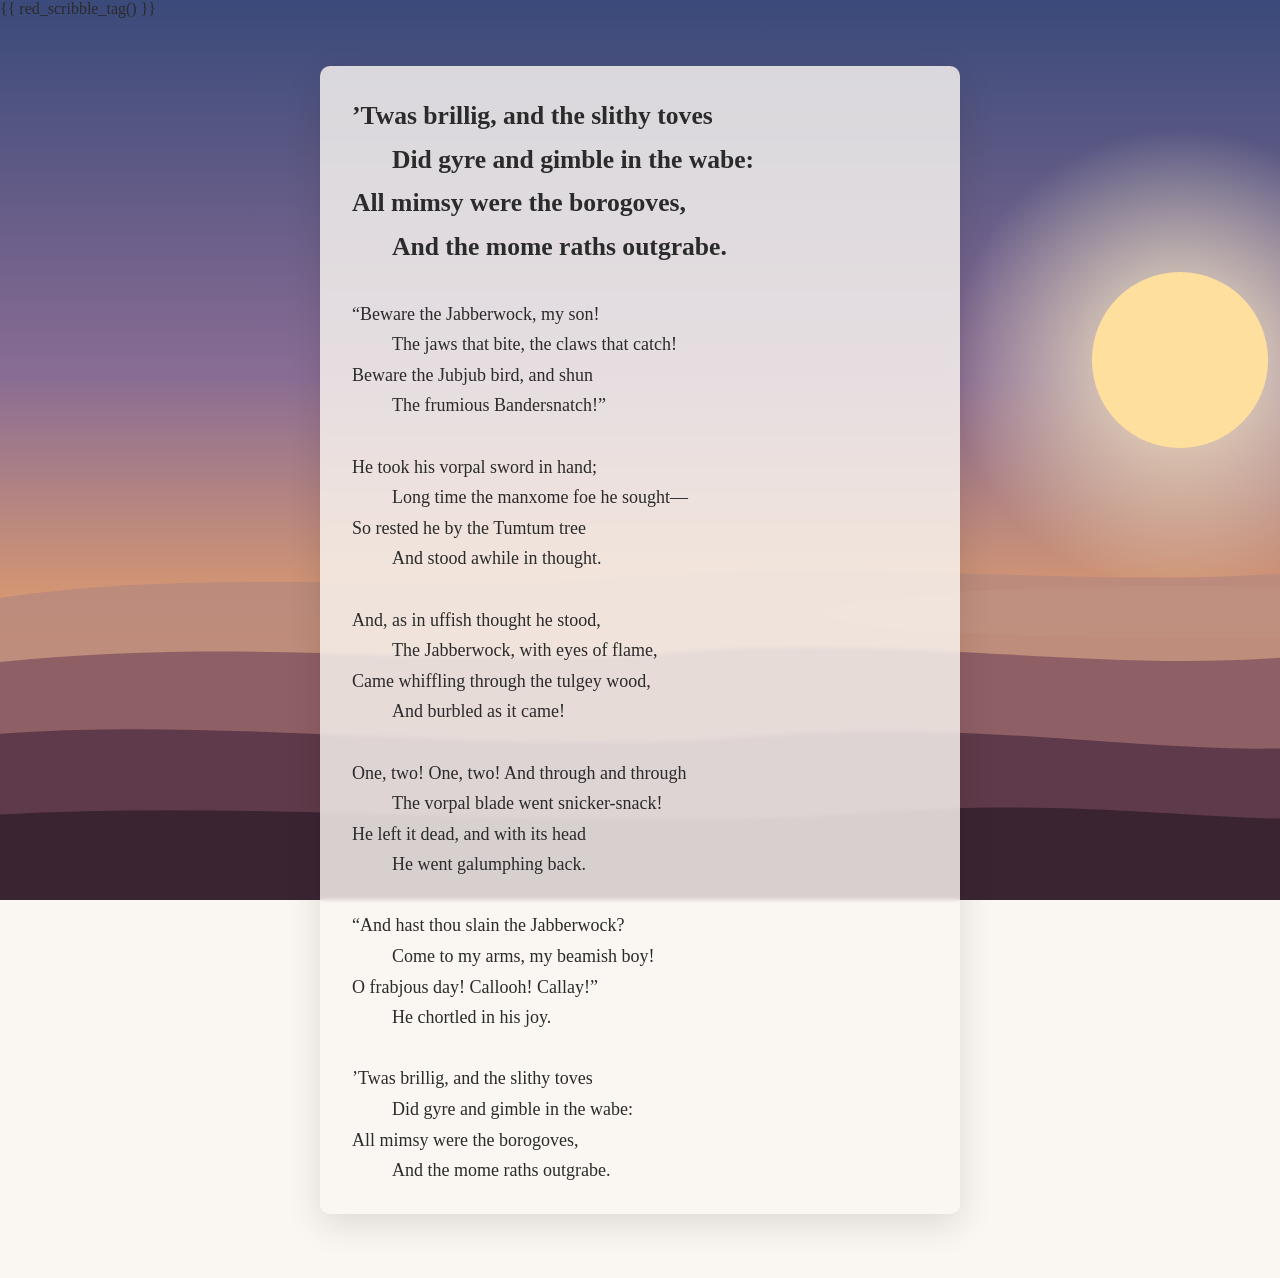
<file: system/apps/scribble_box/src/scribble_box/assets/scribble_box.html>
<!doctype html>
<!--
  REMINDER (Red Scribble demo surface): the Scribble Box exists to test Red
  Scribble. Changes made to this file as the result of Red Scribble feedback
  are for demo purposes only and are NEVER committed. Any such changes MUST be
  reverted before any other commit is made. See the red-scribble-feedback skill.
-->
<html lang="en">
<head>
  <meta charset="utf-8">
  <meta name="viewport" content="width=device-width, initial-scale=1">
  <title>Scribble Box</title>
  <style>
    body {
      margin: 0;
      background: #faf7f2;
      color: #2b2b2b;
      font-family: Georgia, "Times New Roman", serif;
    }
    /* SVG landscape background: fixed behind everything, anchored to the
       bottom of the viewport so the hills always rest on the horizon. */
    .landscape-bg {
      position: fixed;
      inset: 0;
      width: 100%;
      height: 100%;
      z-index: -1;
      pointer-events: none;
    }
    .wrapper {
      max-width: 640px;
      margin: 0 auto;
      padding: 3rem 1.5rem 4rem;
    }
    hr {
      border: none;
      border-top: 2px solid #58111a;
      opacity: 0.35;
      margin: 0 0 2rem;
    }
    .poem {
      font-size: 1.125rem;
      line-height: 1.7;
      white-space: pre-wrap;
      /* Translucent panel keeps the poem readable over the landscape. */
      background: rgba(250, 247, 242, 0.82);
      border-radius: 10px;
      padding: 1.75rem 2rem;
      box-shadow: 0 10px 34px rgba(43, 26, 20, 0.14);
      backdrop-filter: blur(2px);
    }
    .poem .indent {
      display: inline-block;
      width: 2.5rem;
    }
    .poem .first-stanza {
      font-size: 1.6rem;
      font-weight: bold;
    }
    .sparkle {
      position: fixed;
      pointer-events: none;
      z-index: 9999;
      font-size: 10px;
      color: #d4a017;
      text-shadow: 0 0 6px rgba(255, 215, 0, 0.8);
      animation: sparkle-fade 700ms ease-out forwards;
    }
    @keyframes sparkle-fade {
      0%   { opacity: 1; transform: translate(0, 0) scale(1); }
      100% { opacity: 0; transform: translate(var(--drift-x), var(--drift-y)) scale(0.3); }
    }
  </style>
  {{ red_scribble_tag() }}
</head>
<body>
  <!-- SVG landscape background (dusk hills under a warm sky), added per Red
       Scribble feedback. preserveAspectRatio slices to fill the viewport and
       anchors the horizon to the bottom edge. -->
  <svg class="landscape-bg" viewBox="0 0 1440 900" preserveAspectRatio="xMidYMax slice"
       xmlns="http://www.w3.org/2000/svg" aria-hidden="true">
    <defs>
      <linearGradient id="sky" x1="0" y1="0" x2="0" y2="1">
        <stop offset="0%"  stop-color="#3a4a7a"/>
        <stop offset="42%" stop-color="#8a6d94"/>
        <stop offset="72%" stop-color="#e6a06b"/>
        <stop offset="100%" stop-color="#f7d6a8"/>
      </linearGradient>
      <radialGradient id="sunGlow" cx="0.5" cy="0.5" r="0.5">
        <stop offset="0%"  stop-color="#fff2c9" stop-opacity="0.95"/>
        <stop offset="100%" stop-color="#fff2c9" stop-opacity="0"/>
      </radialGradient>
    </defs>
    <!-- sky -->
    <rect width="1440" height="900" fill="url(#sky)"/>
    <!-- sun and its glow -->
    <circle cx="1260" cy="360" r="230" fill="url(#sunGlow)"/>
    <circle cx="1260" cy="360" r="88" fill="#ffdf9e"/>
    <!-- reflected shimmer / distant haze -->
    <ellipse cx="1260" cy="612" rx="360" ry="26" fill="#f7d6a8" opacity="0.4"/>
    <!-- layered hills, back (lightest) to front (darkest) -->
    <path d="M0 612 C 240 560, 460 596, 720 576 C 980 556, 1200 596, 1440 566 L 1440 900 L 0 900 Z" fill="#b98a7e" opacity="0.85"/>
    <path d="M0 672 C 300 628, 520 672, 760 652 C 1010 632, 1230 684, 1440 648 L 1440 900 L 0 900 Z" fill="#8f5f66"/>
    <path d="M0 742 C 260 706, 560 760, 840 736 C 1080 716, 1280 766, 1440 742 L 1440 900 L 0 900 Z" fill="#5f3a4a"/>
    <path d="M0 820 C 320 792, 640 836, 960 812 C 1180 796, 1320 828, 1440 816 L 1440 900 L 0 900 Z" fill="#3a2432"/>
  </svg>
  <div class="wrapper">
    <main>
      <div class="poem"><span class="first-stanza">&rsquo;Twas brillig, and the slithy toves
<span class="indent"></span>Did gyre and gimble in the wabe:
All mimsy were the borogoves,
<span class="indent"></span>And the mome raths outgrabe.</span>

&ldquo;Beware the Jabberwock, my son!
<span class="indent"></span>The jaws that bite, the claws that catch!
Beware the Jubjub bird, and shun
<span class="indent"></span>The frumious Bandersnatch!&rdquo;

He took his vorpal sword in hand;
<span class="indent"></span>Long time the manxome foe he sought&mdash;
So rested he by the Tumtum tree
<span class="indent"></span>And stood awhile in thought.

And, as in uffish thought he stood,
<span class="indent"></span>The Jabberwock, with eyes of flame,
Came whiffling through the tulgey wood,
<span class="indent"></span>And burbled as it came!

One, two! One, two! And through and through
<span class="indent"></span>The vorpal blade went snicker-snack!
He left it dead, and with its head
<span class="indent"></span>He went galumphing back.

&ldquo;And hast thou slain the Jabberwock?
<span class="indent"></span>Come to my arms, my beamish boy!
O frabjous day! Callooh! Callay!&rdquo;
<span class="indent"></span>He chortled in his joy.

&rsquo;Twas brillig, and the slithy toves
<span class="indent"></span>Did gyre and gimble in the wabe:
All mimsy were the borogoves,
<span class="indent"></span>And the mome raths outgrabe.</div>
    </main>
  </div>
  <script>
    // REMINDER (Red Scribble demo surface): Red Scribble feedback changes to
    // this page are demo-only and are NEVER committed; revert them before any
    // other commit.
    //
    // Light sparkle effect: small gold sparks trail the mouse, drift a little,
    // and fade out. Throttled so the page stays light.
    (function () {
      "use strict";
      var lastSpawn = 0;
      var SPAWN_INTERVAL_MS = 40;
      document.addEventListener("mousemove", function (event) {
        var now = performance.now();
        if (now - lastSpawn < SPAWN_INTERVAL_MS) {
          return;
        }
        lastSpawn = now;
        var sparkle = document.createElement("span");
        sparkle.className = "sparkle";
        sparkle.textContent = "✦";
        sparkle.style.left = event.clientX + (Math.random() * 12 - 6) + "px";
        sparkle.style.top = event.clientY + (Math.random() * 12 - 6) + "px";
        sparkle.style.setProperty("--drift-x", (Math.random() * 24 - 12) + "px");
        sparkle.style.setProperty("--drift-y", (Math.random() * 16 + 6) + "px");
        sparkle.addEventListener("animationend", function () {
          sparkle.remove();
        });
        document.body.appendChild(sparkle);
      });
    })();
  </script>
</body>
</html>
</file>
